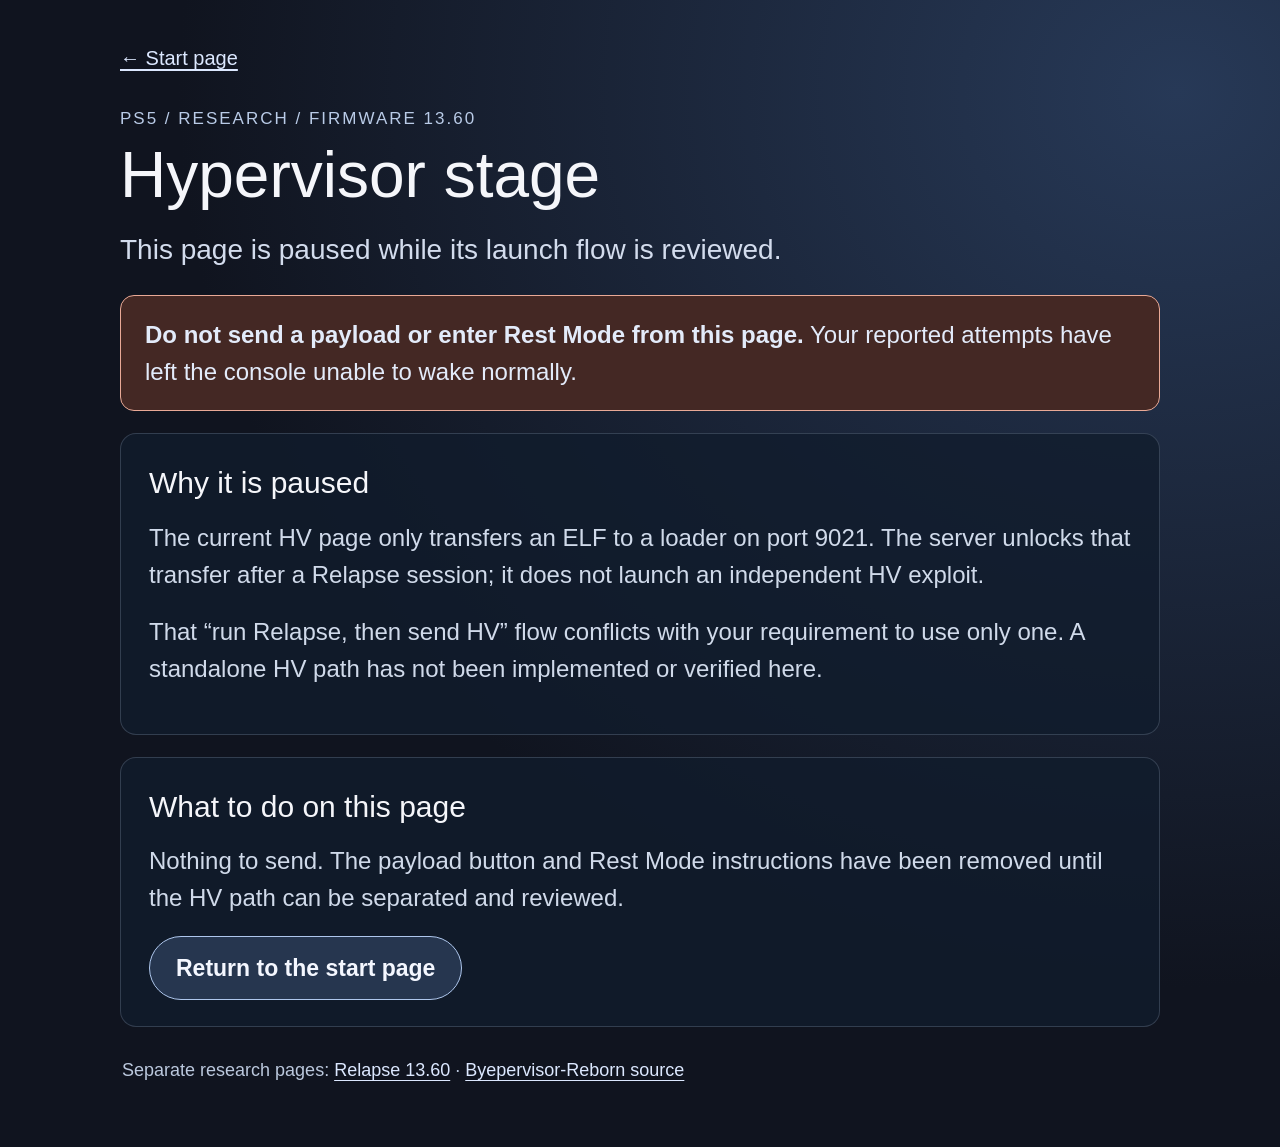
<file: site/web/hv.html>
<!doctype html>
<html lang="en">
<head>
  <meta charset="utf-8">
  <meta name="viewport" content="width=device-width,initial-scale=1">
  <meta name="theme-color" content="#10141f">
  <meta name="referrer" content="no-referrer">
  <title>PS5 Research — Hypervisor stage paused</title>
  <link rel="stylesheet" href="hv.css">
</head>
<body>
  <main class="shell">
    <a class="back-link" href="./">← Start page</a>
    <p class="eyebrow">PS5 / RESEARCH / FIRMWARE 13.60</p>
    <h1>Hypervisor stage</h1>
    <p class="lead">This page is paused while its launch flow is reviewed.</p>
    <div class="notice error" role="alert">
      <strong>Do not send a payload or enter Rest Mode from this page.</strong>
      Your reported attempts have left the console unable to wake normally.
    </div>
    <section class="panel">
      <h2>Why it is paused</h2>
      <p>The current HV page only transfers an ELF to a loader on port 9021. The server unlocks that transfer after a Relapse session; it does not launch an independent HV exploit.</p>
      <p>That “run Relapse, then send HV” flow conflicts with your requirement to use only one. A standalone HV path has not been implemented or verified here.</p>
    </section>
    <section class="panel">
      <h2>What to do on this page</h2>
      <p>Nothing to send. The payload button and Rest Mode instructions have been removed until the HV path can be separated and reviewed.</p>
      <a class="button secondary" href="./">Return to the start page</a>
    </section>
    <footer>
      <p>Separate research pages: <a href="relapse/">Relapse 13.60</a> · <a href="https://github.com/PS5Dev/Byepervisor-Reborn">Byepervisor-Reborn source</a></p>
    </footer>
  </main>
</body>
</html>
</file>
<file: site/web/hv.css>
:root{color-scheme:dark;background:#10141f;color:#f5f6fa;font:24px/1.55 Arial,Helvetica,sans-serif}*{box-sizing:border-box}body{min-height:100vh;margin:0;background:radial-gradient(ellipse at 92% 8%,#273957,#10141f 60%)}a{color:#dce8ff;text-decoration:underline;text-underline-offset:4px}a:focus,button:focus,input:focus{outline:3px solid #fff;outline-offset:5px}.shell{width:min(1040px,92vw);margin:auto;padding:38px 0 50px}.back-link{display:inline-block;margin-bottom:32px;font-size:20px}.eyebrow{margin:0 0 10px;color:#b9cbe7;font-size:17px;letter-spacing:2px}h1{margin:0 0 18px;font-size:clamp(38px,8vw,64px);font-weight:500;line-height:1.05}.lead{max-width:880px;margin:0 0 24px;color:#d3dced;font-size:clamp(21px,4vw,28px)}.notice{margin:20px 0;padding:20px 24px;border:1px solid #b7c8e552;border-radius:14px;background:#18243a;color:#e3ebfa;overflow-wrap:anywhere}.notice.error{border-color:#e9a996;background:#442824}.notice.good{border-color:#a5d6c2;background:#1b3833}.panel{margin:22px 0;padding:26px 28px;border:1px solid #bfcee333;border-radius:16px;background:#111c2dc9}.panel h2{margin:0 0 12px;font-size:30px;font-weight:500}.panel p{margin:0 0 20px;color:#d0daea}.button,button{display:inline-flex;align-items:center;justify-content:center;min-height:64px;padding:14px 26px;border:0;border-radius:999px;background:#edf3ff;color:#121a29;font:600 23px/1.25 Arial,Helvetica,sans-serif;text-decoration:none}.button:hover,button:not(:disabled):hover{background:#d6e4ff}.button.secondary{background:#26364f;color:#f4f7ff;border:1px solid #aec7ed}.button.secondary:hover{background:#344a6b}.confirm-row{display:flex;align-items:flex-start;gap:16px;margin:20px 0 24px;color:#f0f3fa}.confirm-row input{width:28px;height:28px;flex:none;margin:2px 0 0;accent-color:#afcaff}.confirm-row span{line-height:1.45}button{cursor:pointer}button:disabled{cursor:default;opacity:.52}.result{margin:18px 0 0!important;overflow-wrap:anywhere}.result.good{color:#c1ecd9}.result.error{color:#ffd0bc}.notes strong{color:#fff}footer{margin:30px 2px 0;color:#bbc8dd;font-size:18px}footer p{margin:12px 0;overflow-wrap:anywhere}code{font-size:.86em;overflow-wrap:anywhere}@media(max-width:600px){:root{font-size:20px}.shell{padding:24px 0 36px}.panel{padding:22px 18px}.panel h2{font-size:26px}.button,button{width:100%;min-height:64px;font-size:21px}.back-link{margin-bottom:25px}}
.diagnostics-status{margin:-8px 2px 18px;color:#b9cbe7;font-size:18px;overflow-wrap:anywhere}.diagnostics-status.error{color:#ffd0bc}
</file>
